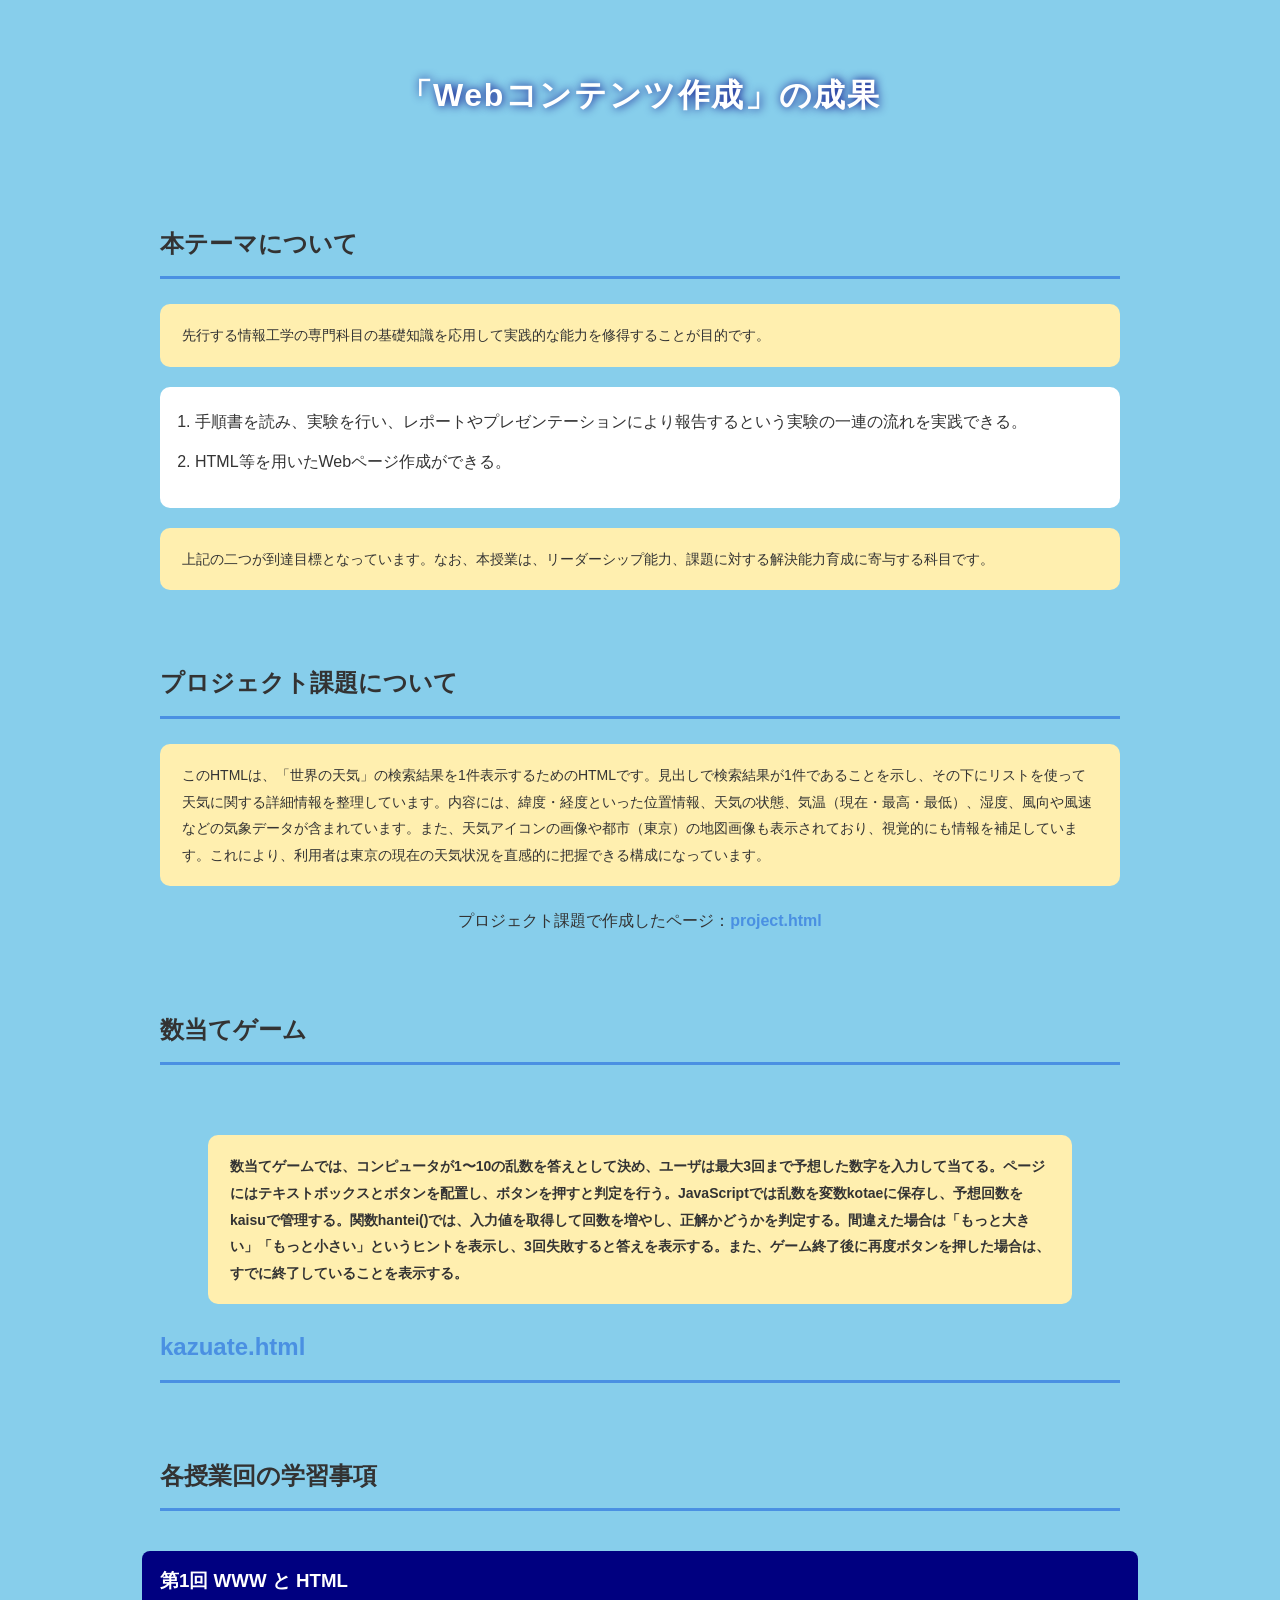
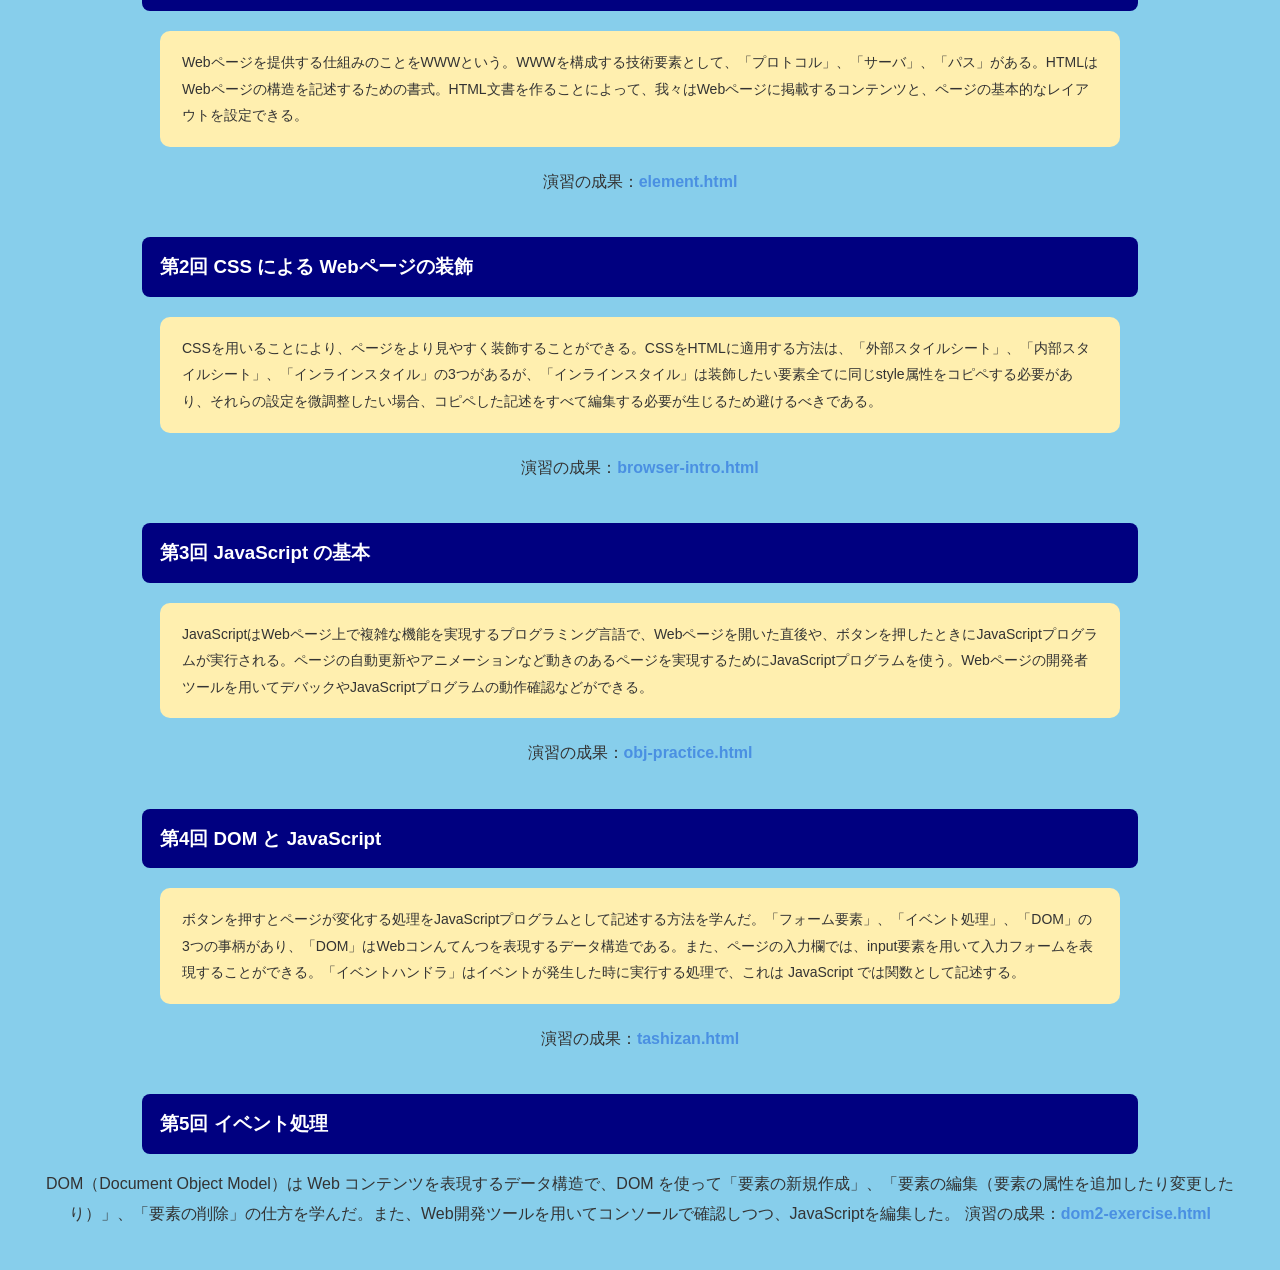
<file: index.html>
<!DOCTYPE html>
<html>
  <head>
    <meta charset="utf-8">
    <title>情報メデイア実験の成果物ページ</title>
    <link rel="stylesheet" href="styles.css">
  </head>
  <body>
    <h1>「Webコンテンツ作成」の成果</h1>
    <h2>本テーマについて</h2>
    <p>先行する情報工学の専門科目の基礎知識を応用して実践的な能力を修得することが目的です。</p>
    <ol>
    <li>手順書を読み、実験を行い、レポートやプレゼンテーションにより報告するという実験の一連の流れを実践できる。</li>
    <li>HTML等を用いたWebページ作成ができる。</li>
    </ol>
    <p>上記の二つが到達目標となっています。なお、本授業は、リーダーシップ能力、課題に対する解決能力育成に寄与する科目です。</p>
    <h2>プロジェクト課題について</h2>
    <p>このHTMLは、「世界の天気」の検索結果を1件表示するためのHTMLです。見出しで検索結果が1件であることを示し、その下にリストを使って天気に関する詳細情報を整理しています。内容には、緯度・経度といった位置情報、天気の状態、気温（現在・最高・最低）、湿度、風向や風速などの気象データが含まれています。また、天気アイコンの画像や都市（東京）の地図画像も表示されており、視覚的にも情報を補足しています。これにより、利用者は東京の現在の天気状況を直感的に把握できる構成になっています。</p>
    プロジェクト課題で作成したページ：<a href="project.html"
   title="同じフォルダの別ファイルへのリンク"
   target="_blank">project.html</a>
   <h2>数当てゲーム<h2>
    <p>数当てゲームでは、コンピュータが1〜10の乱数を答えとして決め、ユーザは最大3回まで予想した数字を入力して当てる。ページにはテキストボックスとボタンを配置し、ボタンを押すと判定を行う。JavaScriptでは乱数を変数kotaeに保存し、予想回数をkaisuで管理する。関数hantei()では、入力値を取得して回数を増やし、正解かどうかを判定する。間違えた場合は「もっと大きい」「もっと小さい」というヒントを表示し、3回失敗すると答えを表示する。また、ゲーム終了後に再度ボタンを押した場合は、すでに終了していることを表示する。</p>
    <a href="kazuate.html"
   title="別ファイルへのリンク"
   target="_blank">kazuate.html</a>
   <h2> 各授業回の学習事項</h2>
   <h3>第1回 WWW と HTML</h3>
    <p>Webページを提供する仕組みのことをWWWという。WWWを構成する技術要素として、「プロトコル」、「サーバ」、「パス」がある。HTMLはWebページの構造を記述するための書式。HTML文書を作ることによって、我々はWebページに掲載するコンテンツと、ページの基本的なレイアウトを設定できる。</p>
    演習の成果：<a href="practice-html/elements.html"
   title="1つ中のフォルダの別ファイルへのリンク"
   target="_blank">element.html</a>
  
    <h3>第2回 CSS による Webページの装飾</h3>
    <p>CSSを用いることにより、ページをより見やすく装飾することができる。CSSをHTMLに適用する方法は、「外部スタイルシート」、「内部スタイルシート」、「インラインスタイル」の3つがあるが、「インラインスタイル」は装飾したい要素全てに同じstyle属性をコピペする必要があり、それらの設定を微調整したい場合、コピペした記述をすべて編集する必要が生じるため避けるべきである。</p>
    演習の成果：<a href="practice-css/browser-intro.html"
   title="1つ中のフォルダの別ファイルへのリンク"
   target="_blank">browser-intro.html</a>
    <h3>第3回 JavaScript の基本</h3>
    <p>JavaScriptはWebページ上で複雑な機能を実現するプログラミング言語で、Webページを開いた直後や、ボタンを押したときにJavaScriptプログラムが実行される。ページの自動更新やアニメーションなど動きのあるページを実現するためにJavaScriptプログラムを使う。Webページの開発者ツールを用いてデバックやJavaScriptプログラムの動作確認などができる。</p>
    演習の成果：<a obj-practice href="practice-js/obj-practice.html"
   title="1つ中のフォルダの別ファイルへのリンク"
   target="_blank">obj-practice.html</a>
    <h3>第4回 DOM と JavaScript</h3>
    <p>ボタンを押すとページが変化する処理をJavaScriptプログラムとして記述する方法を学んだ。「フォーム要素」、「イベント処理」、「DOM」の3つの事柄があり、「DOM」はWebコンんてんつを表現するデータ構造である。また、ページの入力欄では、input要素を用いて入力フォームを表現することができる。「イベントハンドラ」はイベントが発生した時に実行する処理で、これは JavaScript では関数として記述する。</p>
    演習の成果：<a obj-practice href="practice-eventdom/tashizan.html"
   title="1つ中のフォルダの別ファイルへのリンク"
   target="_blank">tashizan.html</a>
    <h3>第5回 イベント処理</h3>
    DOM（Document Object Model）は Web コンテンツを表現するデータ構造で、DOM を使って「要素の新規作成」、「要素の編集（要素の属性を追加したり変更したり）」、「要素の削除」の仕方を学んだ。また、Web開発ツールを用いてコンソールで確認しつつ、JavaScriptを編集した。
演習の成果：<a obj-practice href="practice-dom2/dom2-exercise.html"
   title="1つ中のフォルダの別ファイルへのリンク"
   target="_blank">dom2-exercise.html</a>
   </body>
</html>
</file>
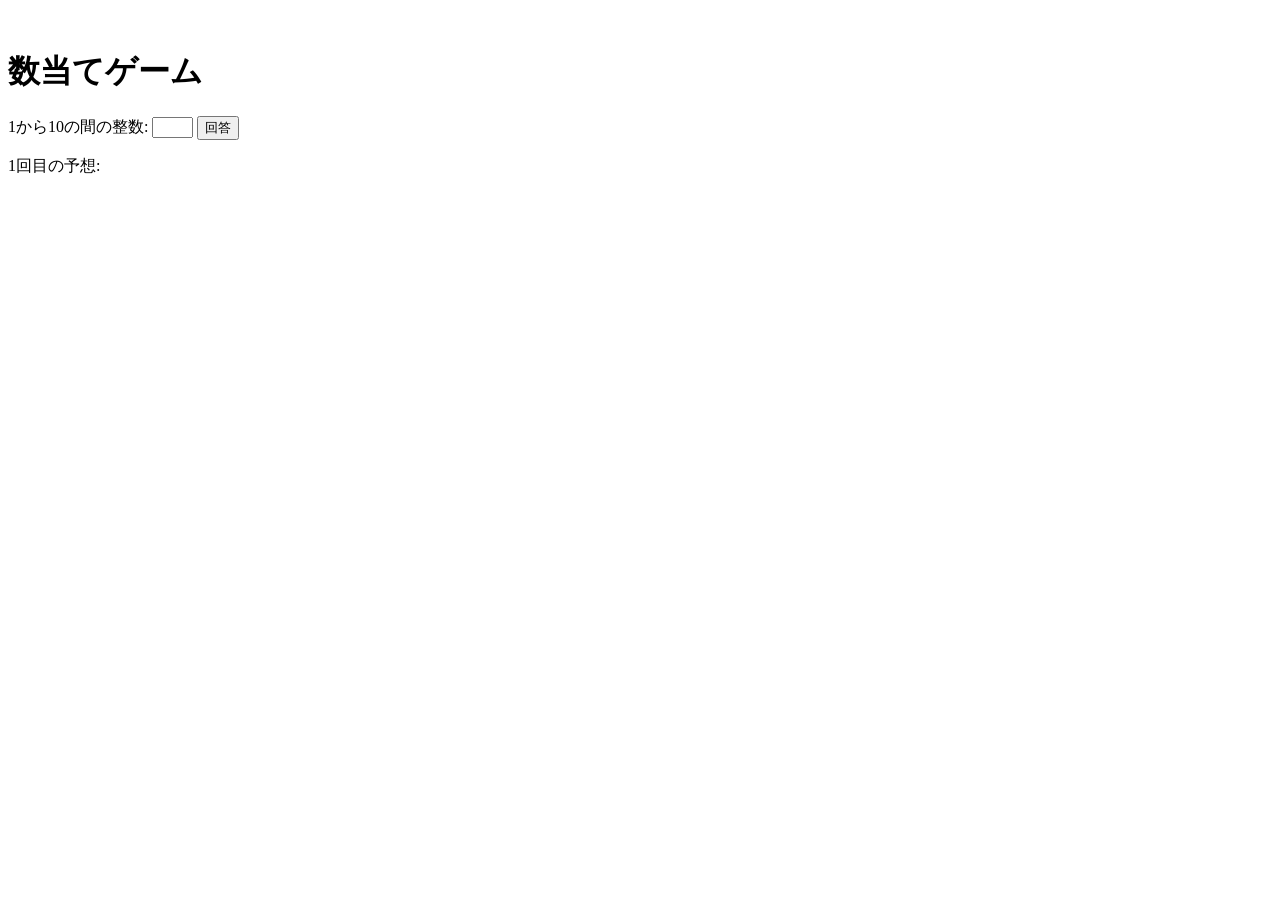
<file: kazuate.html>
<!-- 課題4-1: 数当てゲーム -->

<!DOCTYPE html>
<html>
  <head>
    <meta charset="utf-8">
    <title>数当てゲーム</title>
    <script src="kazuate.js" defer></script>
  </head>

　　<body>
    <h1>数当てゲーム</h1>
    <p>
    1から10の間の整数:
    <input type="text" id="yoso" size="3">
    <button id="btn">回答</button>
  </p>

  <p>
    <span id="kaisu">1</span>回目の予想:
    <span id="result"></span>
  </p>
</html>
</file>
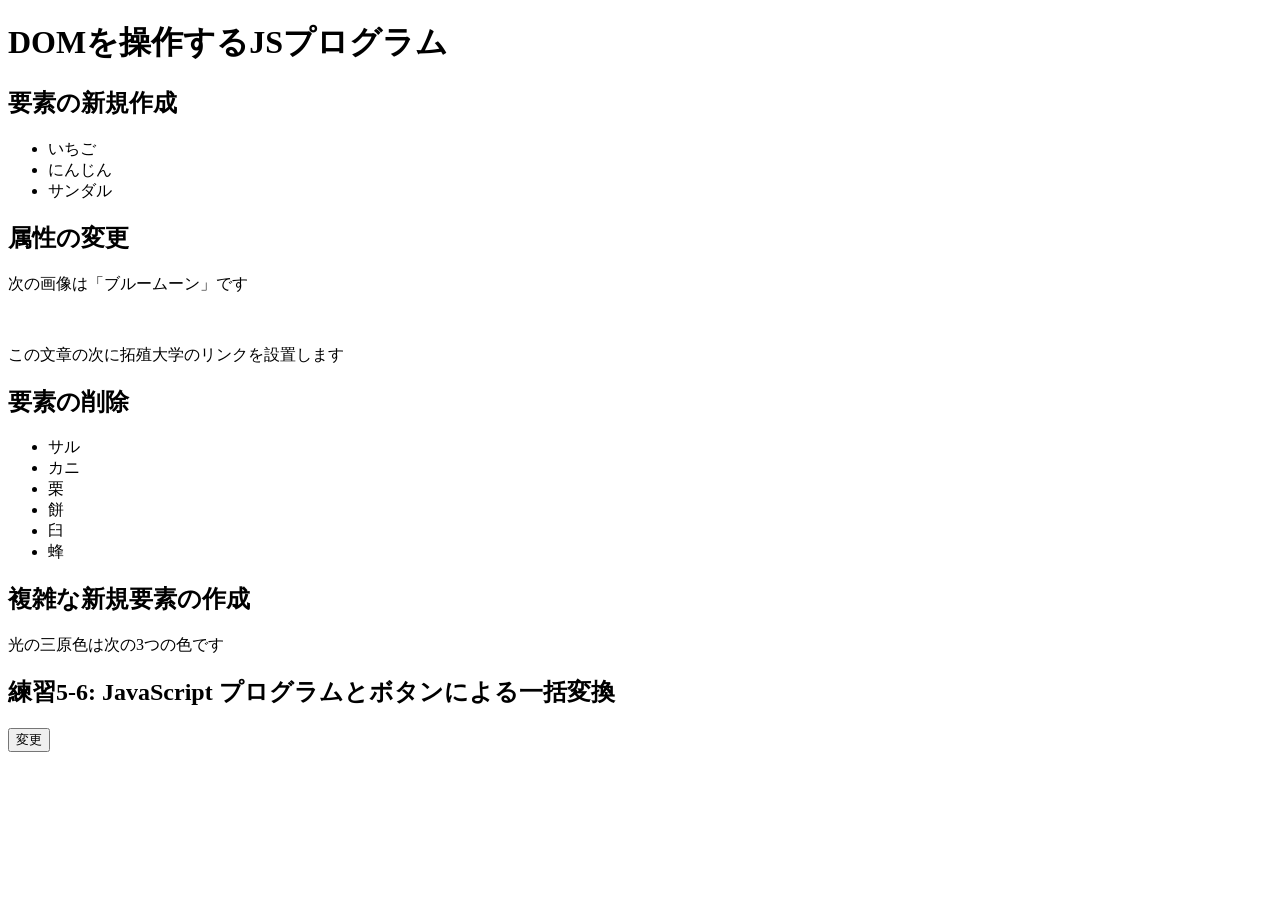
<file: practice-dom2/dom2-intro.html>
<!DOCTYPE html>
<html>
  <head>
    <title>DOMを操作するJSプログラム</title>
	<script src="dom2-intro.js" defer></script>
  </head>

  <body>
	  <h1>DOMを操作するJSプログラム</h1>

	  <h2>要素の新規作成</h2>
	  <ul id="kazoeuta">
		<li>いちご</li>
		<li>にんじん</li>
		<li>サンダル</li>
	  </ul>

	  <h2>属性の変更</h2>
	  <p>次の画像は「ブルームーン」です</p>
	  <img id="bluemoon">

	  <p id="takudai">この文章の次に拓殖大学のリンクを設置します</p>


	  <h2>要素の削除</h2>
	  <ul id="kassen">
		  <li>サル</li>
		  <li>カニ</li>
		  <li>栗</li>
		  <li id="mochi">餅</li>
		  <li>臼</li>
		  <li>蜂</li>
	  </ul>

	  <h2 id="fukuzatu">複雑な新規要素の作成</h2>
	  <p id="primary">光の三原色は次の3つの色です</p>

	  <h2>練習5-6: JavaScript プログラムとボタンによる一括変換</h2>
	  <button id="henkou">変更</button>

  </body>
</html>
</file>
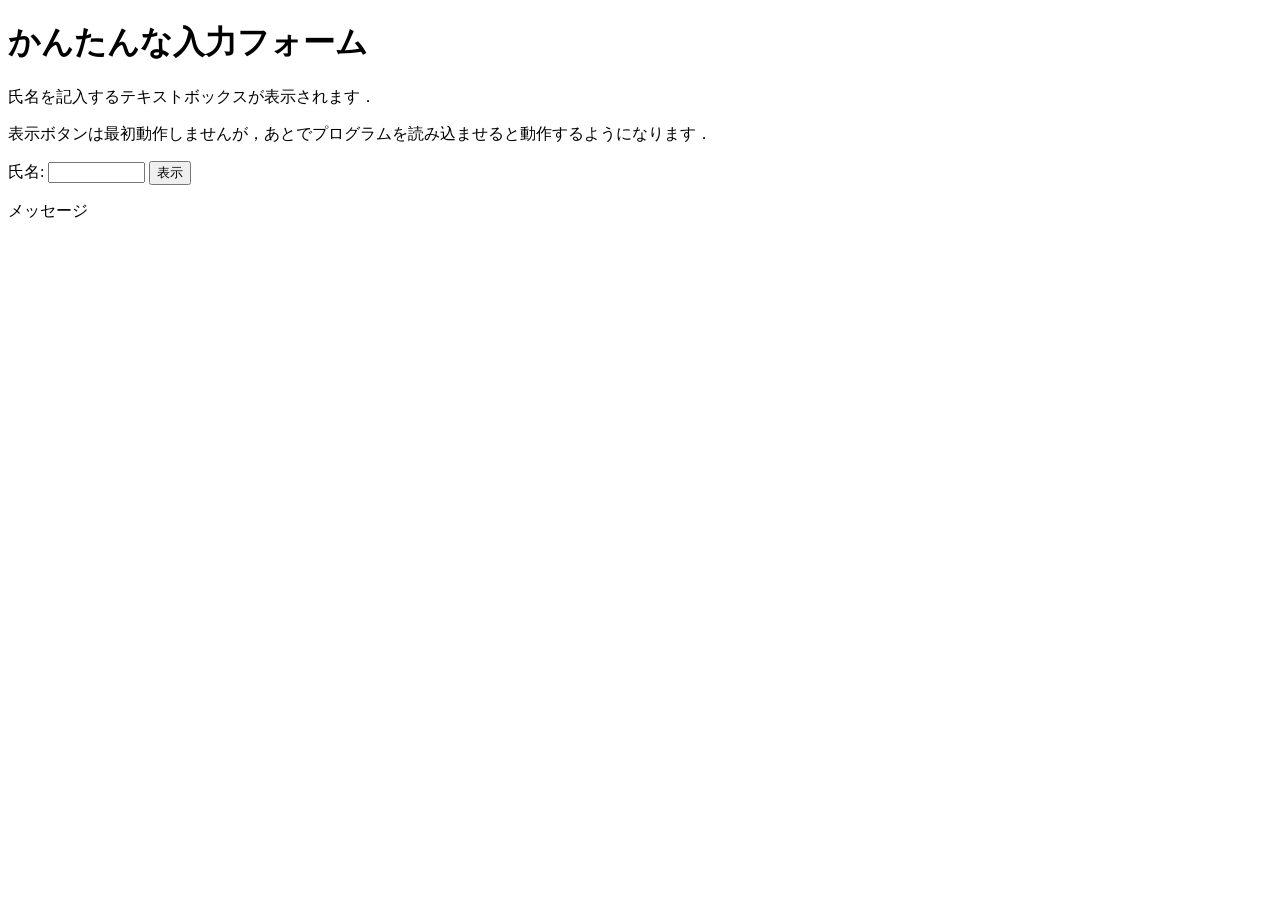
<file: practice-eventdom/input-demo.html>
<!DOCTYPE html>
<html>
  <head>
    <title>かんたんな入力フォーム</title>
    <script src="input-demo.js" defer></script>
  </head>

  <body>
    <h1>かんたんな入力フォーム</h1>
	<p>氏名を記入するテキストボックスが表示されます．</p>
	<p>表示ボタンは最初動作しませんが，あとでプログラムを読み込ませると動作するようになります．</p>
	<label for="shimei">氏名: </label>
	<input type="text" name="shimei" size="10" id="shimei">
	<button id="print">表示</button>
	<p id="message">メッセージ</p>
  </body>
</html>
</file>
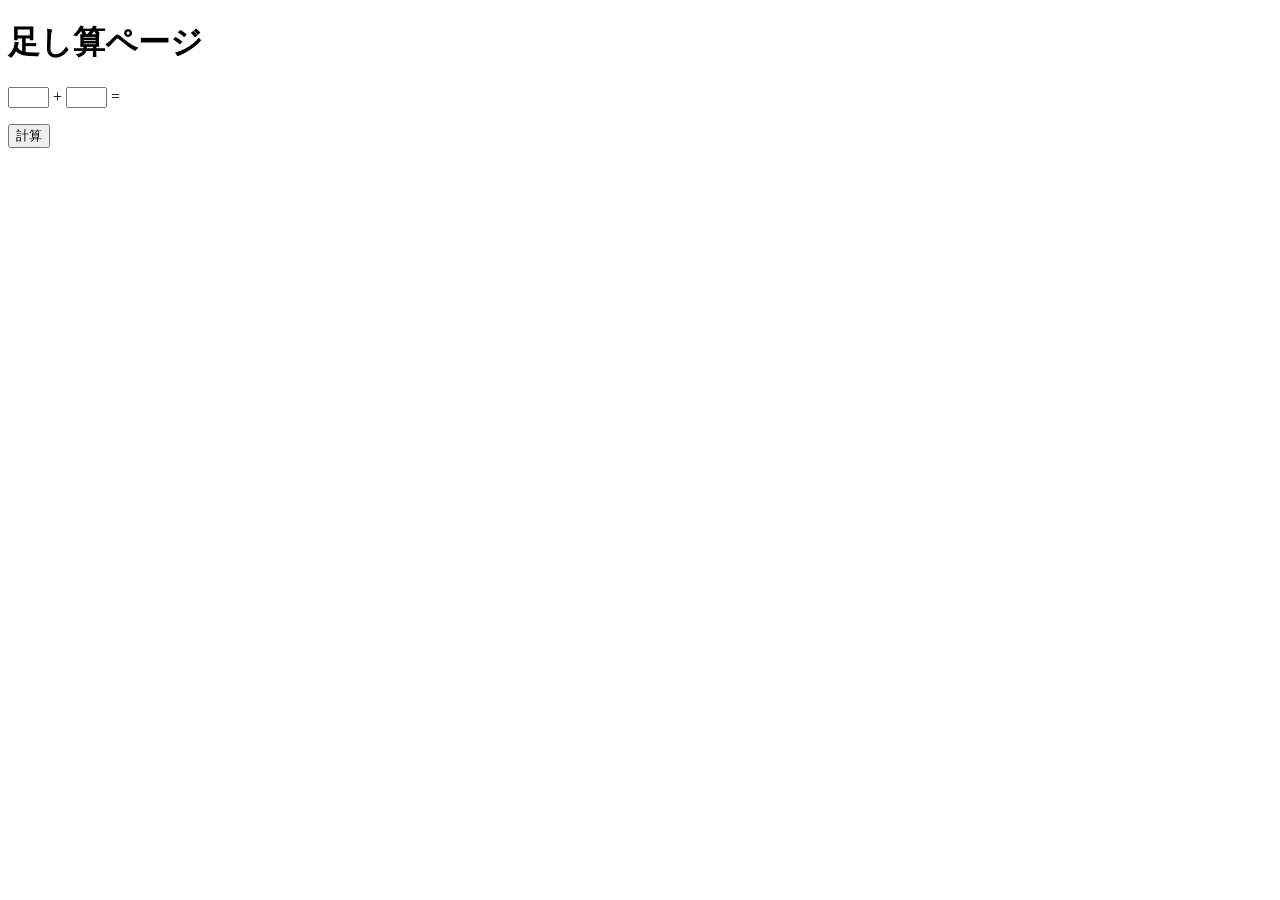
<file: practice-eventdom/tashizan.html>
<!DOCTYPE html>
<html>
  <head>
    <title>足し算ページ</title>
	<script src="tashizan.js" defer></script>
  </head>

  <body>
    <h1>足し算ページ</h1>
	<p>
	<input type="text" name="left" id="left" size="3">
	+
	<input type="text" name="right" id="right" size="3">
	=
	<span id="answer"></span>
	</p>
	<button id="calc">計算</button>
  </body>
</html>
</file>
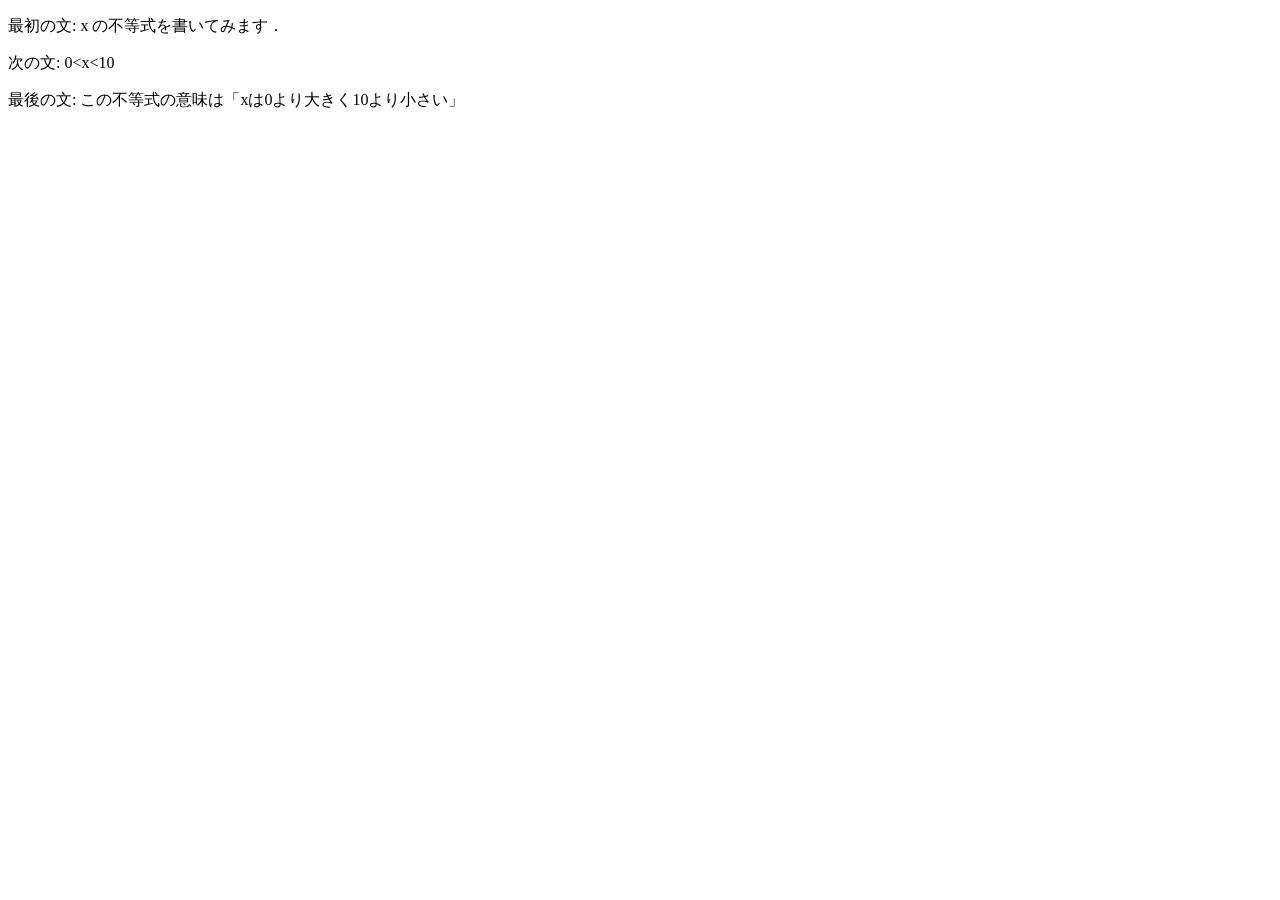
<file: practice-html/structure.html>
<!DOCTYPE html>
<html>
  <head>
    <meta charset="utf-8">
    <title>演習1-3</title>
  </head>
<body>
  <p>最初の文: x の不等式を書いてみます．</p>
<p>次の文: 0&lt;x&lt;10</p>
<p>最後の文: この不等式の意味は「xは0より大きく10より小さい」</p>
<!--
<p>これは不要な文章です．</p>
-->
</body>
</html>
</file>
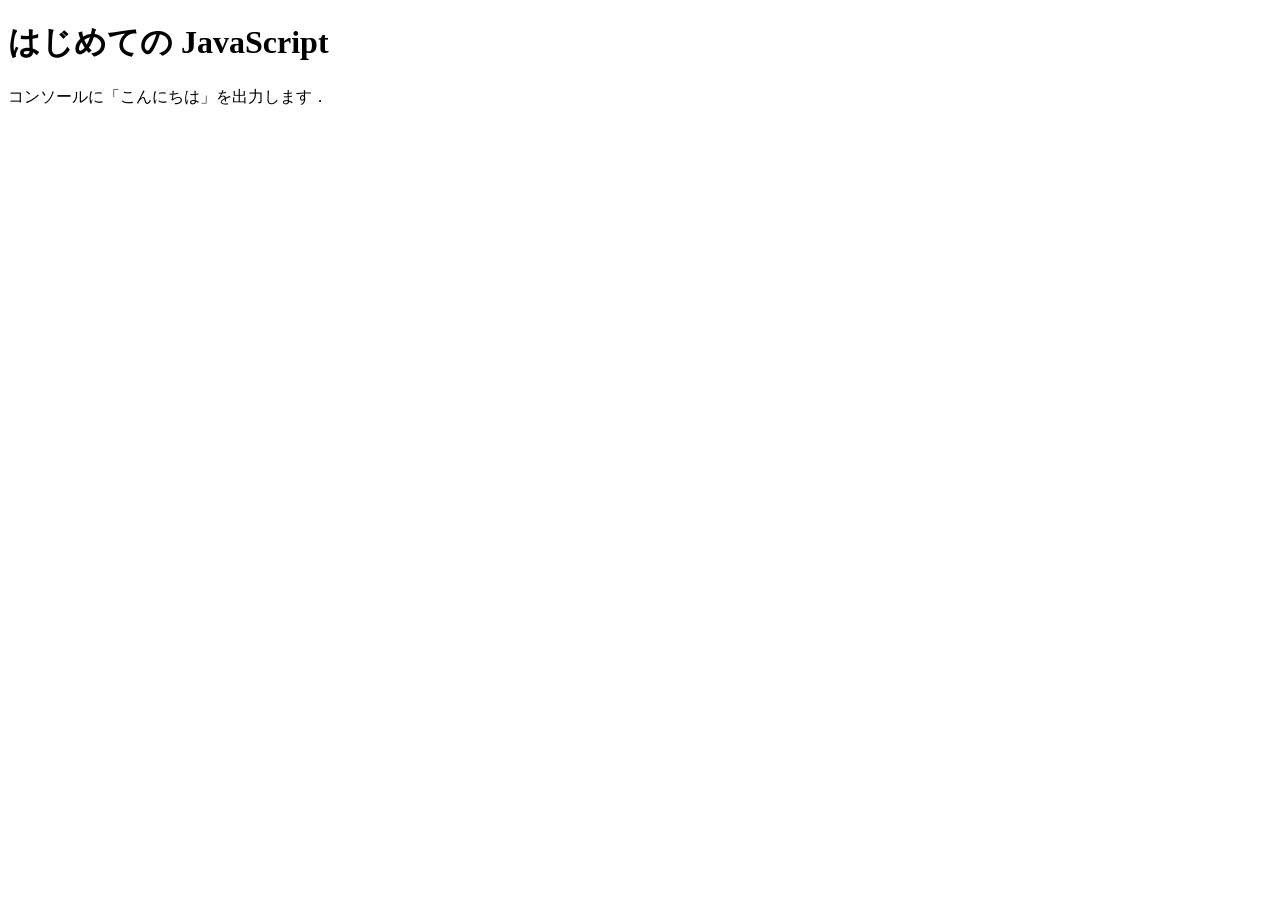
<file: practice-js/jsintro.html>
<!DOCTYPE html>
<html>
  <head>
    <meta charset="utf-8">
    <title>はじめての JavaScript</title>
    <script src="hello.js" defer></script>
  </head>

  <body>
    <h1>はじめての JavaScript</h1>

    <p>コンソールに「こんにちは」を出力します．</p>
  </body>
</html>
</file>
<file: styles.css>
body {
  font-family: "Hiragino Kaku Gothic ProN", Meiryo, sans-serif;
  line-height: 1.9;
  margin: 0;
  padding: 40px 20px;
  background-color: skyblue;
  color: #333;
  text-align: center;
}

body > * {
  max-width: 960px;
  margin-left: auto;
  margin-right: auto;
}

h1 {
  color: white;
  text-shadow: navy 1px 0 10px;
  margin: 0 auto 50px;
  padding: 25px 20px;
  border-radius: 12px;
  letter-spacing: 0.05em;
}

h2 {
  margin-top: 70px;
  margin-bottom: 25px;
  padding-bottom: 10px;
  border-bottom: 3px solid #4a90e2;
  text-align: left;
}

h3 {
  margin-top: 40px;
  margin-bottom: 15px;
  padding: 12px 18px;
  background-color: navy;
  color: #ffffff;
  border-radius: 8px;
  text-align: left;
}

p {
  font-size: 14px;
  width: 90%;
  margin: 20px auto;
  padding: 18px 22px;
  background-color: #ffefaf;
  border-radius: 10px;
  text-align: left;
  box-sizing: border-box;
}

ol {
  width: 90%;
  margin: 20px auto;
  padding: 20px 35px;
  background-color: #ffffff;
  border-radius: 10px;
  text-align: left;
  box-sizing: border-box;
}

li {
  margin-bottom: 10px;
}

a {
  color: #4a90e2;
  text-decoration: none;
  font-weight: bold;
  transition: 0.2s;
}

a:hover {
  text-decoration: underline;
  opacity: 0.8;
}

section {
  margin-bottom: 80px;
}

@media screen and (max-width: 768px) {

  body {
    padding: 20px 10px;
  }

  p,
  ol {
    width: 90%;
    padding: 15px;
  }

  h1 {
    padding: 20px 15px;
  }

  h2 {
    margin-top: 50px;
  }
}
</file>
